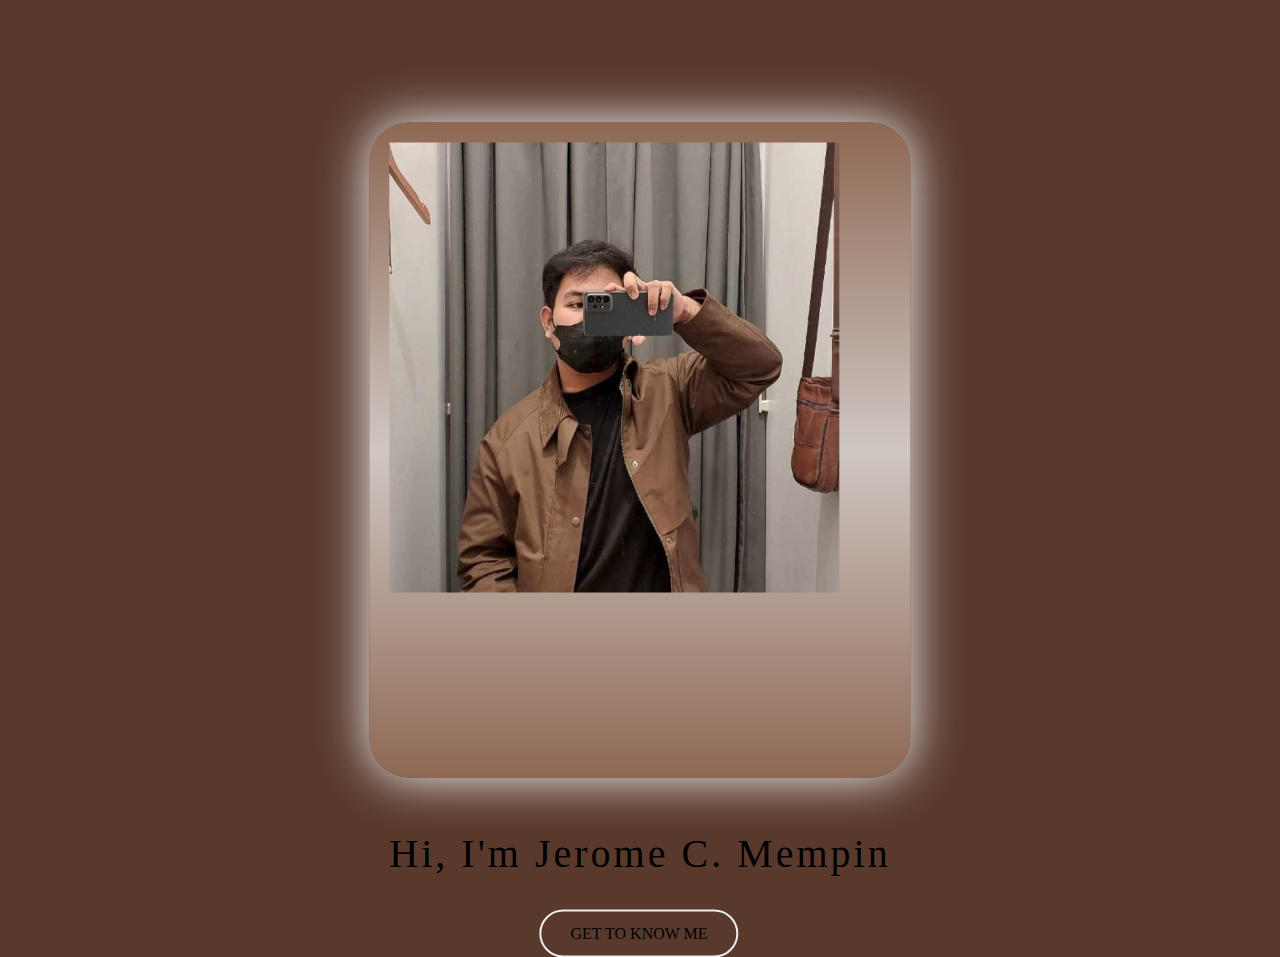
<file: index.html>
<!DOCTYPE html>
<html lang="en">
<head>
    <meta charset="UTF-8">
    <meta name="viewport" content="width=device-width, initial-scale=1.0">
    <link href="https://cdn.jsdelivr.net/npm/bootstrap@5.3.2/dist/css/bootstrap.min.css" rel="stylesheet" integrity="sha384-T3c6CoIi6uLrA9TneNEoa7RxnatzjcDSCmG1MXxSR1GAsXEV/Dwwykc2MPK8M2HN" crossorigin="anonymous">
    

    <title>Portfolio</title>
</head>
<style>
    

  .bb{
    position: relative;
    top: 200px;
  }

button {
    top: 40%;
    left: 30%;
 padding: 0.8em 1.8em;
 border: 2px solid #ededed;
 position: relative;
 overflow: hidden;
 background-color: transparent;
 text-align: center;
 text-transform: uppercase;
 font-size: 16px;
 transition: .3s;
 z-index: 1;
 font-family: inherit;
 color: #000000;
 border-radius: 40px;
}

button::before {
 content: '';
 width: 0;
 height: 300%;
 position: absolute;
 top: 50%;
 left: 50%;
 transform: translate(-50%, -50%) rotate(0deg);
 background: #424242;
 transition: .5s ease;
 display: block;
 z-index: -1;
}

button:hover::before {
 width: 105%;
}

button:hover {
 color: #fcfcfc;
}
h2{
    position: relative;
    top: 40%;
    font-family: fantasy;
    color: #000000;
    font-size: 40px;
    font-weight: 500;
    letter-spacing: 3px;
}
.container{
    position: absolute;
    transform: translate(-50%,-50%);
    top: 50%;
    left: 50%;
    height: auto;
    background-image: linear-gradient(rgba(142,104,83,255),rgba(255, 255, 255, 0.715),rgba(142,104,83,255));
    padding: 20px;
    border-radius: 40px;
    box-shadow: 0px 0px 50px whitesmoke;
}
@media screen and (max-width:500px) {
.bb{
    position: relative;
    top: -20px;
}
}

</style>
<body style=" background-color:rgba(89,57,44,255);">
  
    
     <div class="container">
        <div class="row ">
            
           <div class="col my-4">
           <img class="rounded-circle" src="photo/balong.jpg" style="width: 450px; height: 450px;">
           </div>
           <div class="col my-4">
            <div class="bb">
            <h2>Hi, I'm Jerome C. Mempin</h2>
                <a href="home.html">
            <button>GET TO KNOW ME</button></a>
        </div>
           </div>
         

         </div>
     </div>
  
     <script src="https://cdn.jsdelivr.net/npm/bootstrap@5.3.2/dist/js/bootstrap.bundle.min.js" integrity="sha384-C6RzsynM9kWDrMNeT87bh95OGNyZPhcTNXj1NW7RuBCsyN/o0jlpcV8Qyq46cDfL" crossorigin="anonymous"></script>

</body>
</html>
</file>
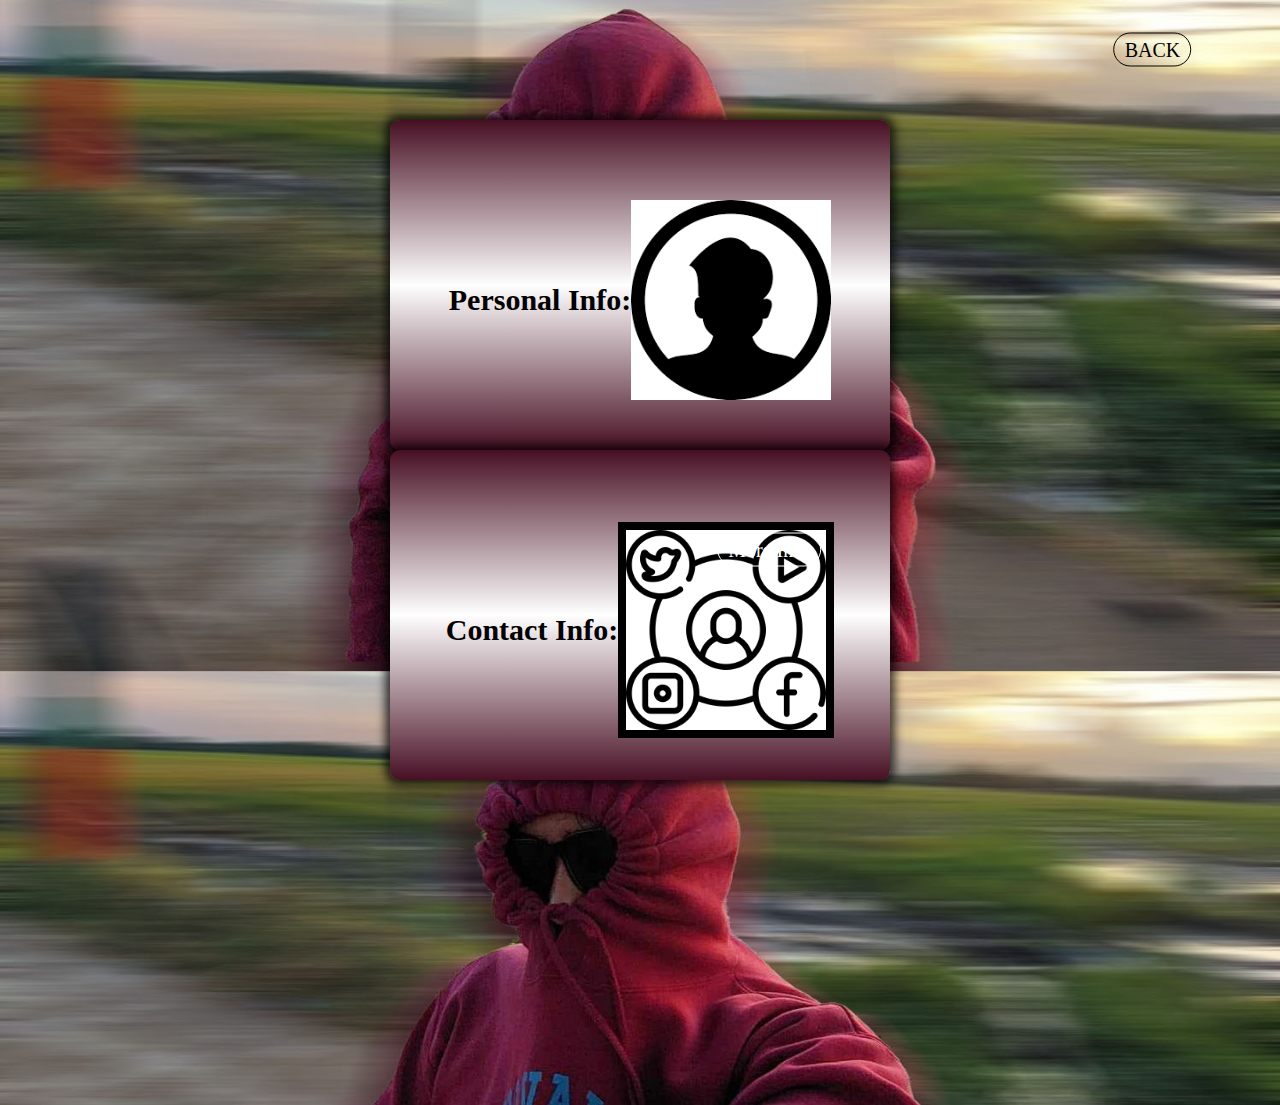
<file: home.html>
<!DOCTYPE html>
<html lang="en">
<head>
    <meta charset="UTF-8">
    <meta name="viewport" content="width=device-width, initial-scale=1.0">
    <link href="https://cdn.jsdelivr.net/npm/bootstrap@5.3.2/dist/css/bootstrap.min.css" rel="stylesheet" integrity="sha384-T3c6CoIi6uLrA9TneNEoa7RxnatzjcDSCmG1MXxSR1GAsXEV/Dwwykc2MPK8M2HN" crossorigin="anonymous">
    <link rel="stylesheet" href="home.css">
    <title>Home</title>
</head>
<body >

    <div class="container">
      <div class="row">
       <div class="col">
        <center>
        <div class="card">
            <div class="first-content">
              <span>
                 Personal Info:
              </span>
             
              <img class="rounded-circle" src="photo/profile.png" alt="mulong" style="width: 200px; height: 200px;">
         
            </div>
            <div class="second-content">
          <h3>
            I'm Jerome Cabaya Mempin, lives in brgy. Pinambaran,
municipality of San Miguel, province of Bulacan. I am 21 years old.
I was born on September 25, 2002. I am currently studying at Bulacan Agricultural
State College taking Bachelor of Science in Information Technology.
          </h3>
            </div>         
          </div>
        </center>
       </div>
       <div class="col">
   <center>
        <div class="card">
            <div class="first-content">
              <span>Contact Info:</span>
              <img class="rounded-circle" src="photo/contact.png" alt="mulong" style="width: 200px; height: 200px; background-color: white; border: 8px black solid;">
            </div>
            
            <div class="second-content">    
              <div class="social-icons">
                    <div class="social-icons">
                      <a href="https://web.facebook.com/jeromempin?_rdc=1&_rdr" class="icon-facebook">Facebook</a>
                      <a href="https://twitter.com/mamawmagimissu" class="icon-twitter">Twitter</a>
                      <a href="https://www.instagram.com/jeromerelyexisting/" class="icon-instagram">Instagram</a>
                    </div> 
              
            </div>
          <span>
          </span>
            </div>

          </div></center>
       </div>
      </div>
    </div>

    <div class="moreinfo">
      <a href="moreinfo.html" class="btn">More Info</a>
    </div>

    <div class="backbtn">
      <a href="index.html" class="btn">BACK</a>
    </div>

    <script src="https://cdn.jsdelivr.net/npm/bootstrap@5.3.2/dist/js/bootstrap.bundle.min.js" integrity="sha384-C6RzsynM9kWDrMNeT87bh95OGNyZPhcTNXj1NW7RuBCsyN/o0jlpcV8Qyq46cDfL" crossorigin="anonymous"></script>

</body>
</html>
</file>
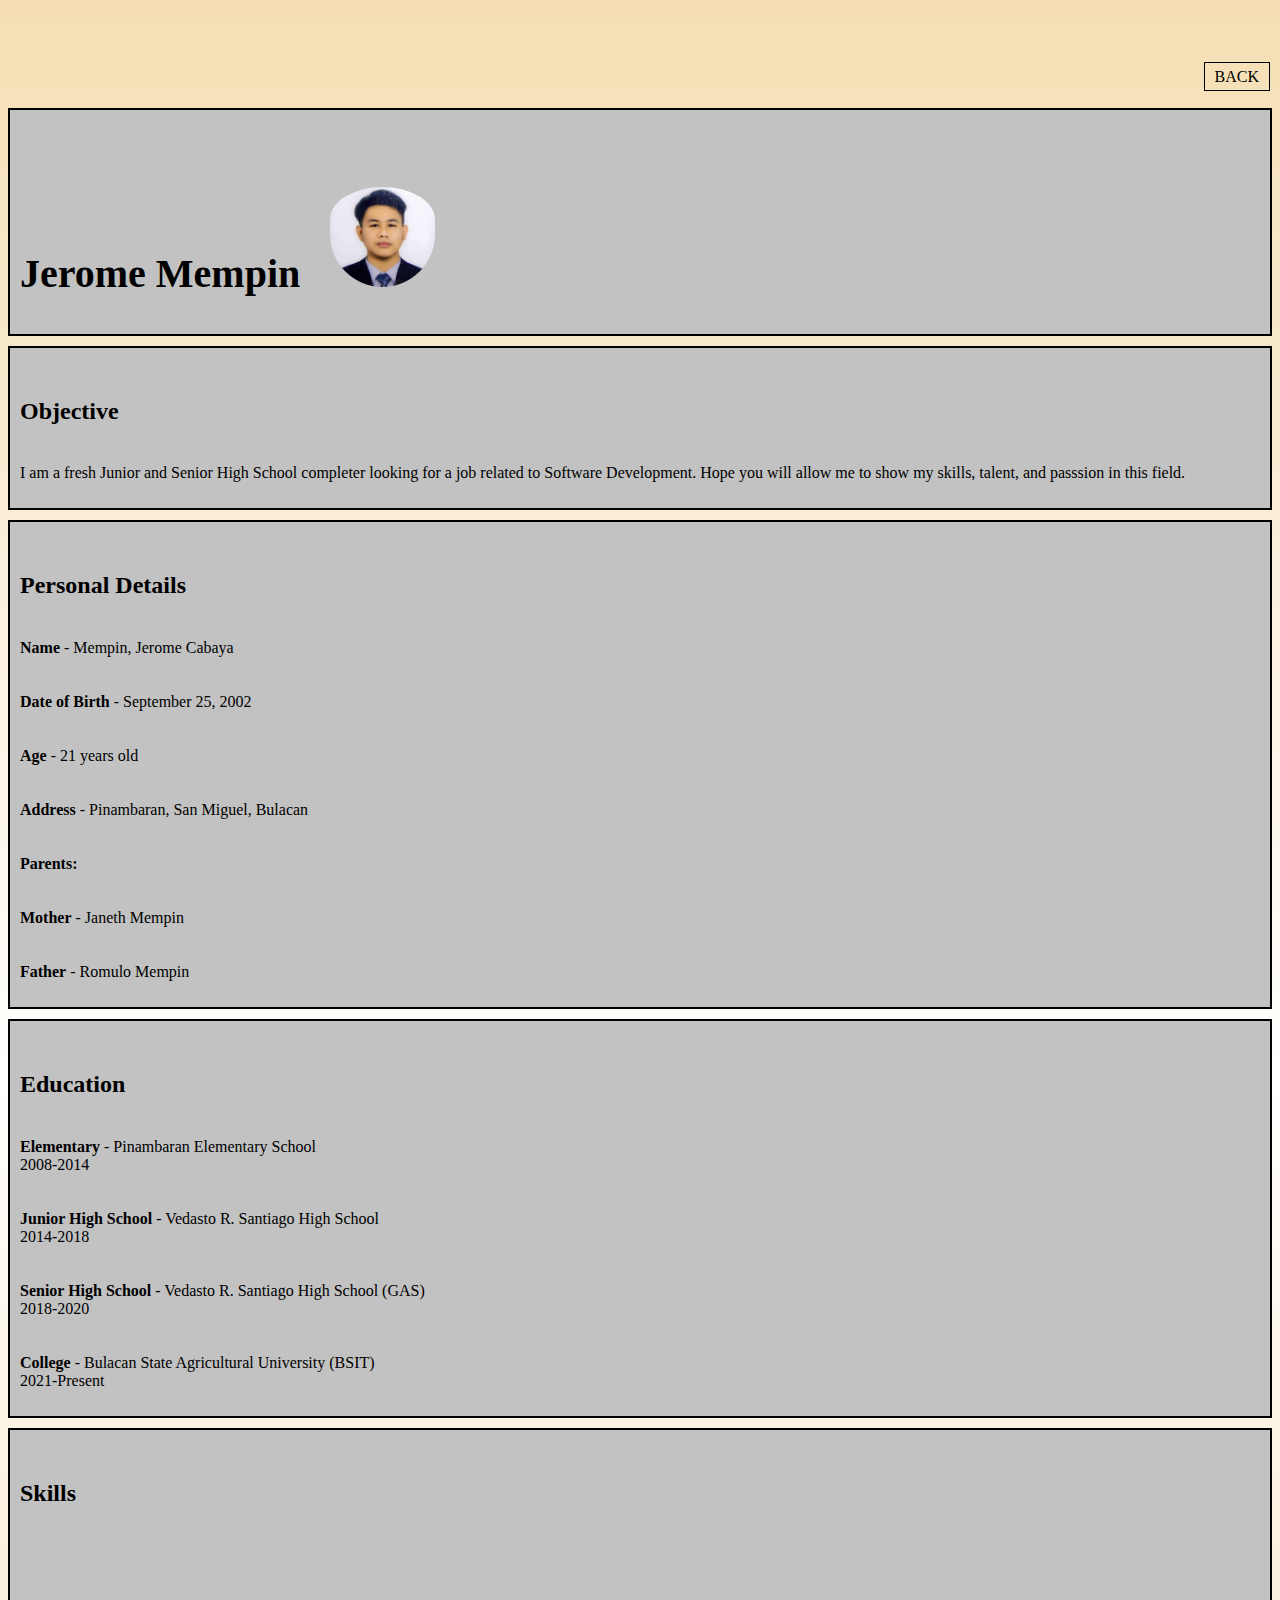
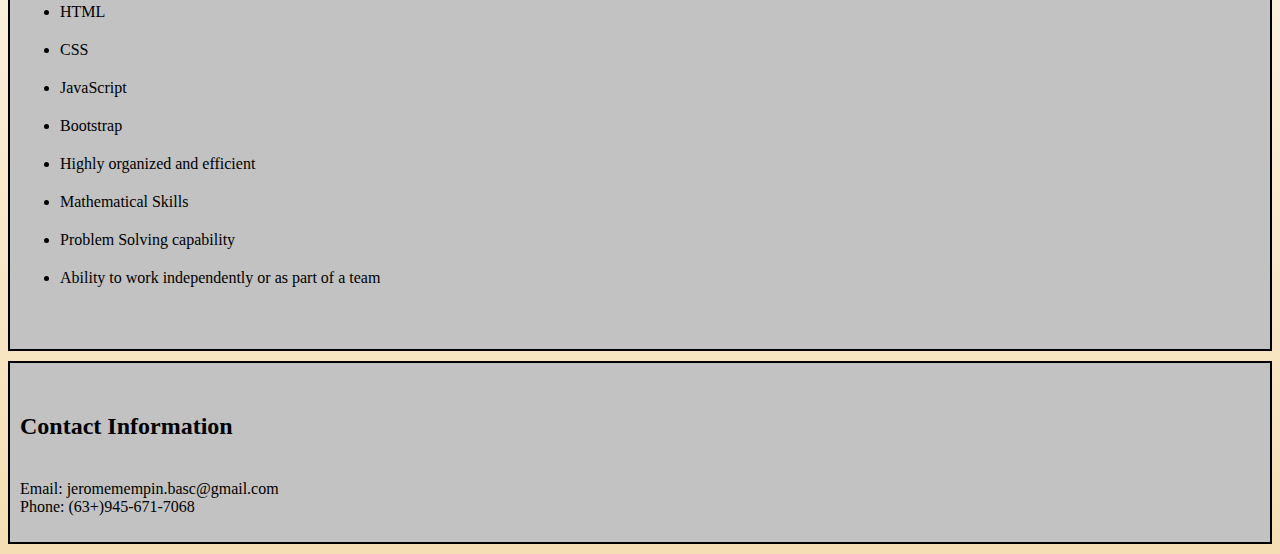
<file: moreinfo.html>
<!DOCTYPE html>
<html lang="en">
<head>
  <meta charset="UTF-8">
  <meta name="viewport" content="width=device-width, initial-scale=1, shrink-to-fit=no">
  <title>My Resume</title>
  <link href="https://cdn.jsdelivr.net/npm/bootstrap@5.3.2/dist/css/bootstrap.min.css" rel="stylesheet" integrity="sha384-T3c6CoIi6uLrA9TneNEoa7RxnatzjcDSCmG1MXxSR1GAsXEV/Dwwykc2MPK8M2HN" crossorigin="anonymous">
  <link rel="stylesheet" href="moreinfo.css">

  <div class="backbtn">
    <a href="home.html" class="btn">BACK</a>
  </div>

</head>
<body>
  
  <div class="container mt-5">
    <div class="row">
      <div class="col-md-8 offset-md-2">

        <section class="resume-section">
          <h1>Jerome Mempin <img src="photo/mulong.jpg"></h1>
        </section>

        <section class="resume-section">
          <h2>Objective</h2>
          <p>I am a fresh Junior and Senior High School completer looking for a job related to Software Development.
            Hope you will allow me to show my skills, talent, and passsion in this field.
          </p>
        </section>

        <section class="resume-section">
          <h2>Personal Details</h2>
          <p><strong>Name</strong> - Mempin, Jerome Cabaya</p>
          <p><strong>Date of Birth</strong> - September 25, 2002</p>
          <p><strong>Age</strong> - 21 years old</p>
          <p><strong>Address</strong> - Pinambaran, San Miguel, Bulacan</p>
          <p><strong>Parents:</strong>
          <p><strong>Mother</strong> - Janeth Mempin</p>
          <p><strong>Father</strong> - Romulo Mempin</p>
        </section>

        <section class="resume-section">
          <h2>Education</h2>
          <p><strong>Elementary</strong> - Pinambaran Elementary School<br>
            2008-2014</p>
            <p><strong>Junior High School</strong> - Vedasto R. Santiago High School<br>
              2014-2018</p>
              <p><strong>Senior High School</strong> - Vedasto R. Santiago High School (GAS)<br>
                2018-2020</p>
                <p><strong>College</strong> - Bulacan State Agricultural University (BSIT)<br>
                  2021-Present</p>
        </section>

        <section class="resume-section">
          <h2>Skills</h2>
          <p>
            <ul>
              <li>HTML</li>
              <li>CSS</li>
              <li>JavaScript</li>
              <li>Bootstrap</li>
              <li>Highly organized and efficient</li>
              <li>Mathematical Skills</li>
              <li>Problem Solving capability</li>
              <li>Ability to work independently or as part of a team</li>
              </ul>
          </p>
        </section>

        <section class="resume-section">
          <h2>Contact Information</h2>
          <p>Email: jeromemempin.basc@gmail.com<br>
            Phone: (63+)945-671-7068<br>
          </p>
        </section>
      </div>
    </div>
  </div>


  <script src="https://cdn.jsdelivr.net/npm/bootstrap@5.3.2/dist/js/bootstrap.bundle.min.js" integrity="sha384-C6RzsynM9kWDrMNeT87bh95OGNyZPhcTNXj1NW7RuBCsyN/o0jlpcV8Qyq46cDfL" crossorigin="anonymous"></script>

</body>
</html>
</file>
<file: home.css>
body{
  background-image: url(photo/background.jpg);
  background-size: cover;
}
.social-icons {
    font-size: 30px; 
}
.card {
  width:500px;
  height: 300px;
  background-image: linear-gradient(rgb(71,15,35),white,rgb(71,15,35));
  transition: all 0.4s;
  border-radius: 10px;
  box-shadow: 0px 0px 10px 5px  rgba(0, 0, 0, 0.705);
  font-size: 30px;
  font-weight: 900;
  padding-top: 30px;
}

.card:hover {
  border-radius: 90px;
  height:500px;
  cursor: pointer;
  transform: scale(1.2);
  box-shadow: 0px 0px 10px 5px  rgba(0, 0, 0, 0.705);
  background: rgba(103, 151, 255, 0.508);
}

.first-content {
  height: 100%;
  width: 100%;
  transition: all 0.4s;
  display: flex;
  justify-content: center;
  align-items: center;
  opacity: 1;
  border-radius: 15px;
}

.card:hover .first-content {
  height: 0px;
  opacity: 0;
}

.second-content{
  height: 50%;
  width: 100%;
  opacity: 0;
  display: flex;
  justify-content: center;
  font-style: italic;
  align-items: center;
  border-radius: 15px;
  transition: all 0.4s;
  font-size: 10px;
  transform: rotate(90deg) scale(-1);
}
.card:hover .second-content {
  opacity: 1;
  height: 100%;
  font-size: 1.8rem;
  transform: rotate(0deg);
}
.container{
    position: absolute;
    transform: translate(-50%,-50%);
    top: 50%;
    left: 50%;
}

a{
  text-decoration: none;
  color: black;
  font-size: 20px;
  padding: 5px;
  border-radius: 30px;
}
a:hover{
  background-color: black;
  color: white;
}
.moreinfo{
  position: absolute;
  text-align: center;
  transform:  translate(-50%,-50%);
  top: 550px;
  left: 769px;
}
.btn{
  font-style: normal;
  font-family: 'Shantell Sans', cursive;
  border: 1px solid #fff;
  padding: 5px 10px;
  color: #fff;
  text-decoration: none;
  transition: 0.5s ease;
}
.btn:hover{
  background-color: rgb(22, 62, 141);
  color: white;
}

.backbtn{
position: absolute;
text-align: center;
transform:  translate(-50%,-50%);
top: 50px;
right: 50px;
}
.backbtn .btn{
font-style: normal;
font-family: 'Shantell Sans', cursive;
border: 1px solid #000000;
padding: 5px 10px;
color: #000000;
text-decoration: none;
transition: 0.5s ease;
}
.backbtn .btn:hover{
background-color: rgb(79, 72, 72);
color: rgb(0, 0, 0);
}

@media screen and (max-width:500px){
  *{
    padding-top: 50px;
  }
  .card{
  position: relative;

  width: 90%;
  margin-bottom: 20px;
}
    
.backbtn{
  position: absolute;
  top: 10px;
  right: -10px;
}
.moreinfo{
  position: relative;
 
  top: 850px;
  left: 50%;
}
}
</file>
<file: moreinfo.css>
*{
padding-top: 20px;

}
body{
    background-image: linear-gradient(wheat,white,wheat);
    background-size: cover;

}
.resume-section {
    background-color: rgb(194, 194, 194);
    border: 2px solid black;
    padding: 10px;
    margin-bottom: 10px;
}
.resume-section img{
    height: 100px;
    width: auto;
    border-radius: 100px;
 right: -20px  ;
    position: relative;
}
.resume-section h1 {
    font-size: 40px;
}
.backbtn{
    position:  absolute;
   
 right: 10px;
  }
.backbtn .btn{
    font-style: normal;
    font-family: 'Shantell Sans', cursive;
    border: 1px solid #000000;
    padding: 5px 10px;
    color: #000000;
    text-decoration: none;
    transition: 0.5s ease;
  }
.backbtn .btn:hover{
  background-color: rgb(79, 72, 72);
  color: rgb(0, 0, 0);
  }
</file>
